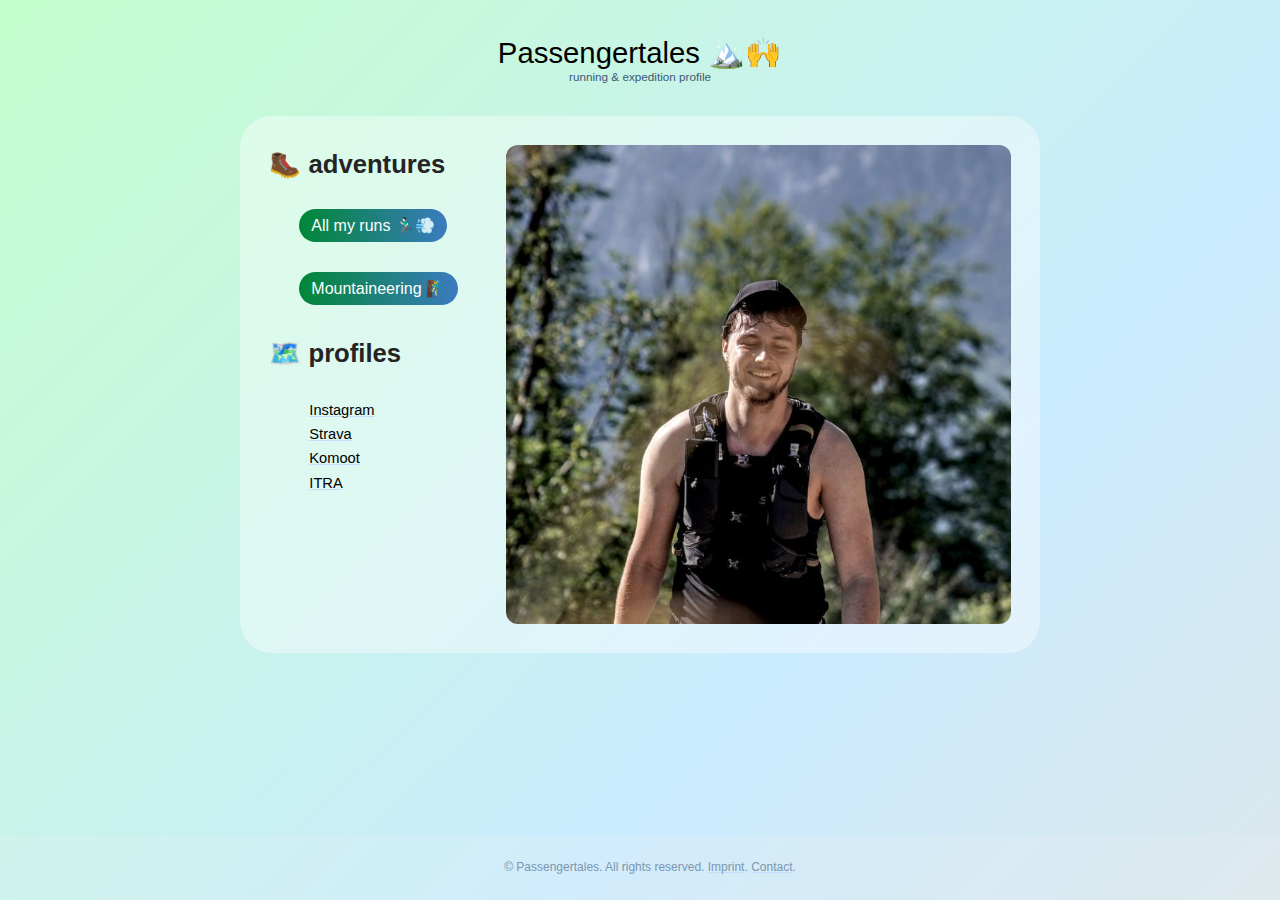
<file: index.html>
<!DOCTYPE HTML>
<html>

<head>
	<!-- HTML Meta Tags -->
	<title>Passengertales 🏔️🙌</title>
	<meta name="description" content="A little running & expedition profile.">

	<meta name="keywords"
		content="Luis Rieke, Luis, Rieke, Marathon, Halfmarathon, Run, running, race, Zugspitz Ultra Trail, BMW Berlin Marathon, Generali Berlin Halbmarathon, Mammutmarsch, competitions, Kullamannen, GTC55, UTMB">
	<meta name="robots" content="index, follow">
	<meta name="language" content="English">
	<meta name="author" content="Luis Rieke">

	<meta charset="utf-8" />
	<meta name="viewport" content="width=device-width, initial-scale=1" />
	<link rel="stylesheet" href="assets/css/main.css" />
	<link rel="shortcut icon" href="assets/images/favicon.ico">

	<!-- Facebook Meta Tags -->
	<meta property="og:url" content="https://passengertales.com">
	<meta property="og:type" content="website">
	<meta property="og:title" content="Passengertales 🏔️🙌">
	<meta property="og:description" content="running & expedition profile">
	<meta property="og:image" content="https://passengertales.com/assets/images/passengertales.png">

	<!-- Twitter Meta Tags -->
	<meta name="twitter:card" content="summary_large_image">
	<meta property="twitter:domain" content="passengertales.com">
	<meta property="twitter:url" content="https://passengertales.com">
	<meta name="twitter:title" content="Passengertales 🏔️🙌">
	<meta name="twitter:description" content="running & expedition profile">
	<meta name="twitter:image" content="https://passengertales.com/assets/images/passengertales.png">
</head>

<body>

	<div class="wrap">

		<section id="main">

			<div class="headline">
				<p>Passengertales 🏔️🙌</p>
				<p class="headline-small">running & expedition profile</p>
			</div>

			<div class="inner">

				<section id="one" class="wrapper style1">

					<header class="special">

						<div class="wrapper">
							<div class="one">

								<h2>🥾 adventures</h2>

								<button class="buttonStart" onclick="window.location.href='/running';">All my runs
									🏃🏻‍♂️💨</button>
								<br>
								<button class="buttonStart"
									onclick="window.location.href='/mountaineering';">Mountaineering 🧗‍♂️</button>

								<h2>🗺️ profiles</h2>

								<ul>
									<li><a href="https://www.instagram.com/passengertales/">Instagram</a>
									</li>
									<li><a href="https://www.strava.com/athletes/passengertales">Strava</a>
									</li>
									<li><a href="https://www.komoot.de/user/1615986469790">Komoot</a>
									</li>
									<li><a href="https://itra.run/RunnerSpace/Rieke.Luis/4516897">ITRA</a>
									</li>
								</ul>
							</div>

							<div class="two">
								<img src="assets/images/zugspitz.png" alt="Luis Rieke Zugspitz Trail">
							</div>
						</div>

					</header>
				</section>
			</div>
		</section>

		<footer>
			<p class="footer-text">© Passengertales. All rights reserved. <a href="/imprint">Imprint</a>. <a
					href="mailto:luis.rieke@passengertales.com">Contact</a>.</p>
		</footer>

	</div>

</body>

</html>
</file>
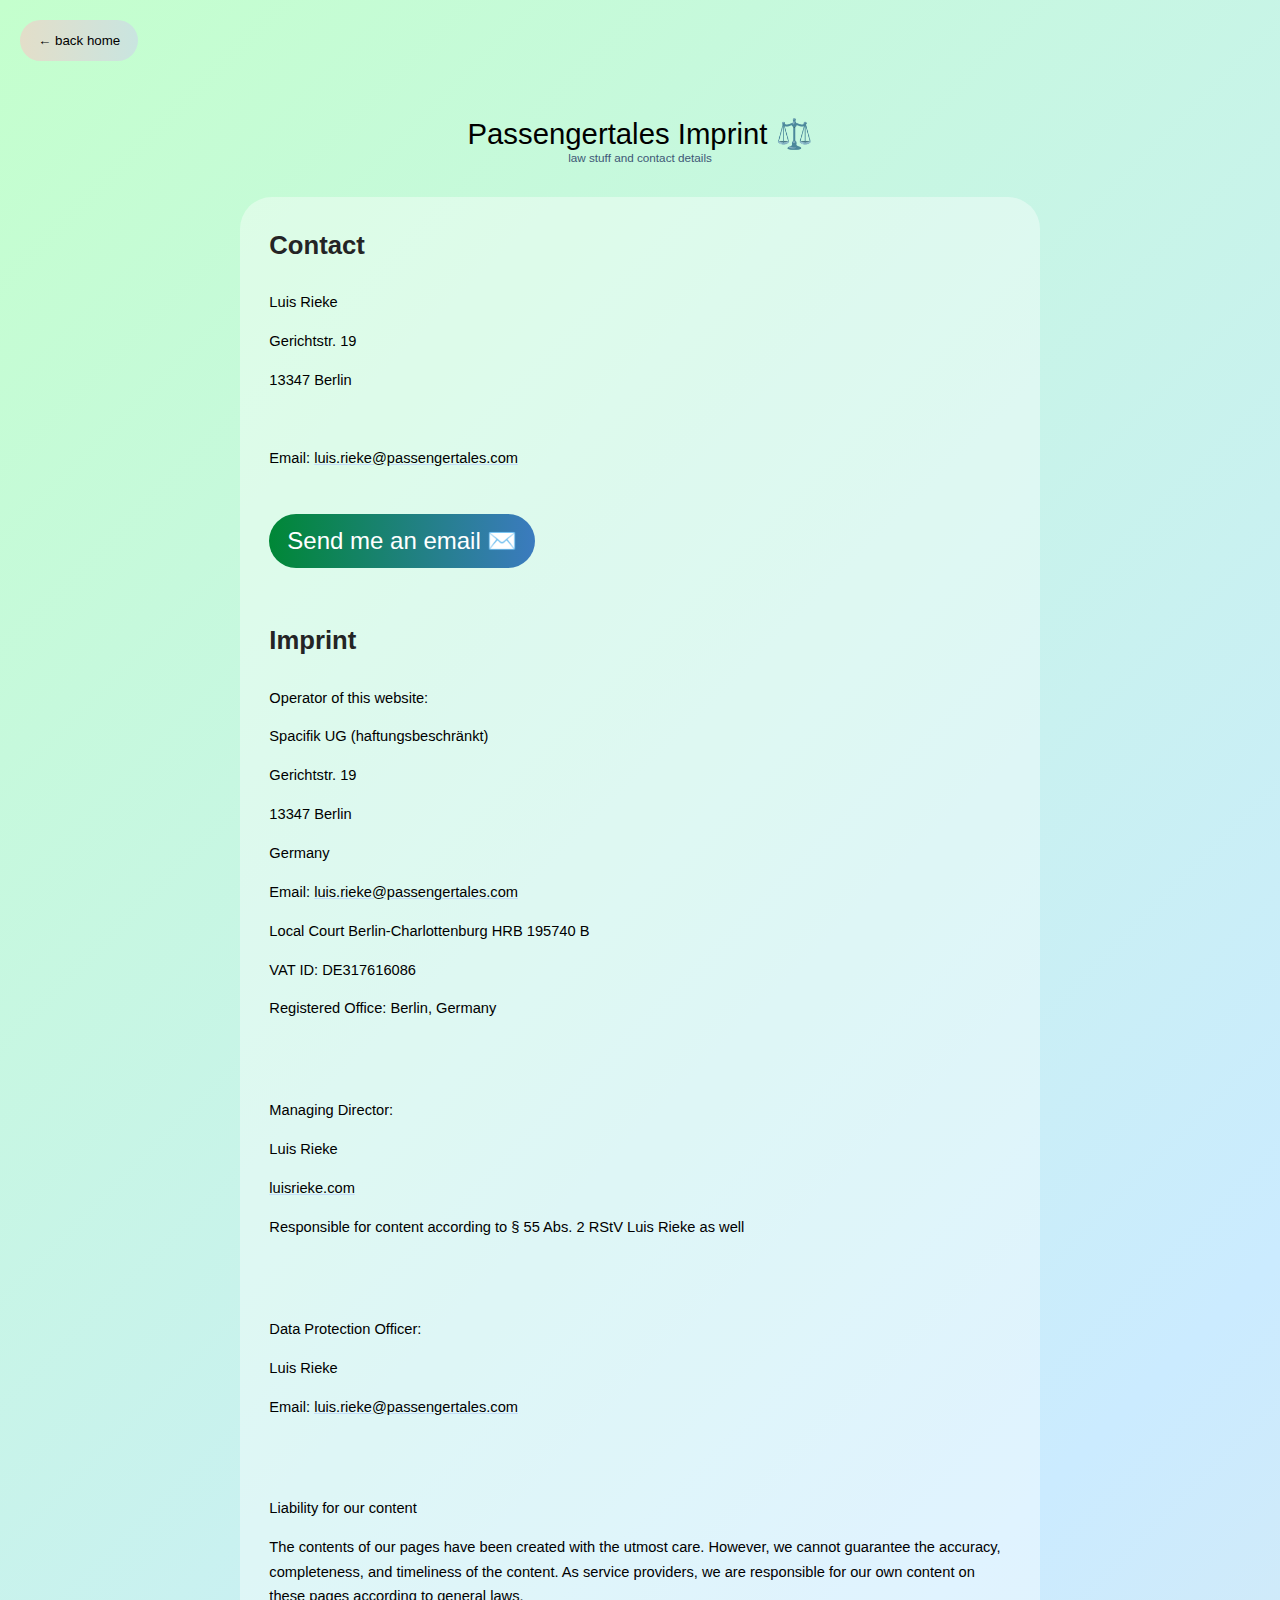
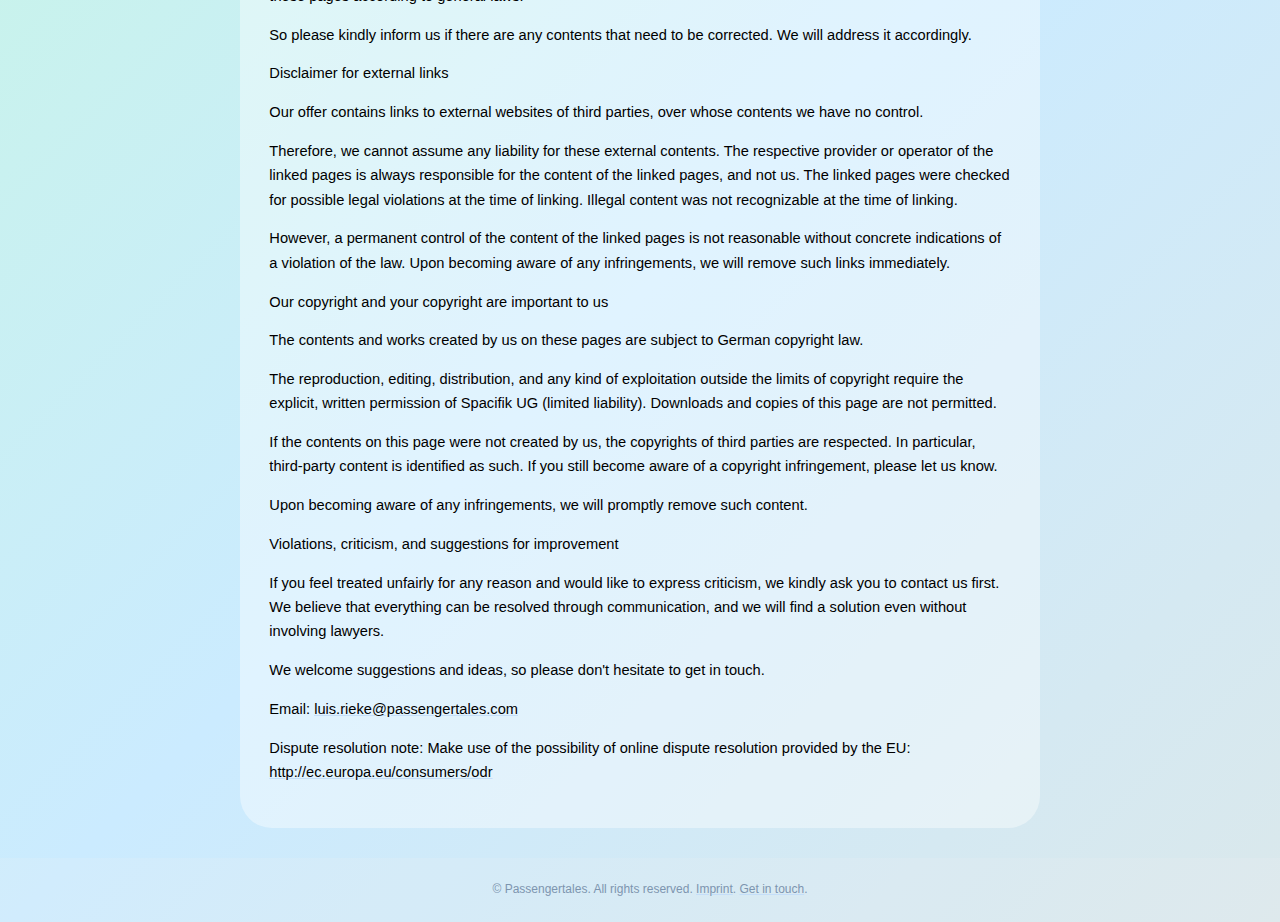
<file: imprint.html>
<!DOCTYPE HTML>
<html>

<head>
	<!-- HTML Meta Tags -->
	<title>Imprint ⚖️</title>
	<meta name="description" content="Passengertales imprint">

	<meta name="keywords" content="imprint, law, passengertales, contact">
	<meta name="robots" content="index, follow">
	<meta name="language" content="English">
	<meta name="author" content="Luis Rieke">

	<meta charset="utf-8" />
	<meta name="viewport" content="width=device-width, initial-scale=1" />
	<link rel="stylesheet" href="assets/css/main.css" />
	<link rel="shortcut icon" href="assets/images/favicon.ico">

	<!-- Facebook Meta Tags -->
	<meta property="og:url" content="https://passengertales.com">
	<meta property="og:type" content="website">
	<meta property="og:title" content="Passengertales imprint">
	<meta property="og:description" content="imprint and contact details">
	<meta property="og:image" content="https://passengertales.com/assets/images/passengertales.png">

	<!-- Twitter Meta Tags -->
	<meta name="twitter:card" content="summary_large_image">
	<meta property="twitter:domain" content="passengertales.com">
	<meta property="twitter:url" content="https://passengertales.com">
	<meta name="twitter:title" content="Passengertales imprint">
	<meta name="twitter:description" content="imprint and contact details">
	<meta name="twitter:image" content="https://passengertales.com/assets/images/passengertales.png">
</head>

<body>

	<button class="button" onclick="window.location.href='/';">← back home</button>

	<div class="wrap">

		<section id="main">

			<div class="headline">
				<p>Passengertales Imprint ⚖️</p>
				<p class="headline-small">law stuff and contact details</p>
			</div>

			<div class="inner">

				<section id="one" class="wrapper style1">

					<header class="special">

						<h2>Contact</h2>

						<p>Luis Rieke</p>
						<p>Gerichtstr. 19</p>
						<p>13347 Berlin</p>

						<br>

						<p>Email: <a href="mailto:luis.rieke@passengertales.com">luis.rieke@passengertales.com</a></p>

						<button class="buttonBook"
							onclick="window.location.href='mailto:luis.rieke@passengertales.com';">Send me an email
							✉️</button>

						<br>
						<br>

						<h2>Imprint</h2>

						<p>Operator of this website:</p>

						<p>Spacifik UG (haftungsbeschränkt)</p>

						<p>Gerichtstr. 19</p>

						<p>13347 Berlin</p>

						<p>Germany</p>

						<p>Email: <a href="mailto:luis.rieke@passengertales.com">luis.rieke@passengertales.com</a></p>

						<p>Local Court Berlin-Charlottenburg HRB 195740 B</p>
						<p>VAT ID: DE317616086</p>

						<p>Registered Office: Berlin, Germany</p>

						<br>
						<br>

						<p>Managing Director:</p>

						<p>Luis Rieke</p>

						<p><a href="https://luisrieke.com">luisrieke.com</a></p>

						<p>Responsible for content according to § 55 Abs. 2 RStV Luis Rieke as well</p>

						<br>
						<br>

						<p>Data Protection Officer:</p>

						<p>Luis Rieke</p>

						<p>Email: <a href="mailto:luis.rieke@passengertales.com">luis.rieke@passengertales.com</a></p>

						<br>
						<br>

						<p>Liability for our content</p>

						<p>The contents of our pages have been created with the utmost care.
							However, we cannot guarantee the accuracy, completeness, and timeliness of the content. As
							service providers, we are responsible for our own content on these
							pages according to general laws.</p>

						<p>So please kindly inform us if there are any contents that need to be corrected. We will
							address it accordingly.</p>

						<p>Disclaimer for external links</p>

						<p>Our offer contains links to external websites of third parties, over whose contents we have
							no control.</p>

						<p>Therefore, we cannot assume any liability for these external contents. The respective
							provider or operator of the
							linked pages is
							always responsible for the content of the linked pages, and not us. The
							linked pages were checked for possible legal violations at the time of linking. Illegal
							content was not
							recognizable at the time of linking.</p>

						<p>However, a permanent control of the content of the linked pages is not reasonable without
							concrete indications of a violation of the law. Upon becoming aware of any infringements, we
							will
							remove such links immediately.</p>

						<p>Our copyright and your copyright are important to us</p>

						<p>The contents and works created by us on these pages are subject to German
							copyright law.</p>

						<p>The reproduction, editing, distribution, and any kind of exploitation outside the limits of
							copyright require the explicit, written permission of Spacifik UG (limited liability).
							Downloads and copies
							of this page are not permitted.</p>

						<p>If the contents on this page were not created by us, the copyrights of third parties are
							respected.
							In particular, third-party content is identified as such. If you still become aware of a
							copyright infringement,
							please let us know.</p>

						<p>Upon becoming aware of any infringements, we will promptly remove such content.</p>

						<p>Violations, criticism, and suggestions for improvement</p>

						<p>If you feel treated unfairly for any reason and would like to express criticism, we kindly
							ask you
							to contact us first. We believe that everything can be resolved through communication, and
							we will find
							a solution even without involving lawyers.</p>

						<p>We welcome suggestions and ideas, so please don't hesitate to get in touch.</p>

						<p>Email: <a href="mailto:luis.rieke@passengertales.com">luis.rieke@passengertales.com</a></p>

						<p>Dispute resolution note: Make use of the possibility of online dispute resolution provided by
							the
							EU: <a href="http://ec.europa.eu/consumers/odr">http://ec.europa.eu/consumers/odr</a></p>

					</header>
				</section>
			</div>
		</section>

		<footer>
			<p class="footer-text">© Passengertales. All rights reserved. <a href="/imprint">Imprint</a>. <a
					href="mailto:luis.rieke@passengertales.com">Get in touch</a>.</p>
		</footer>

	</div>

</body>

</html>
</file>
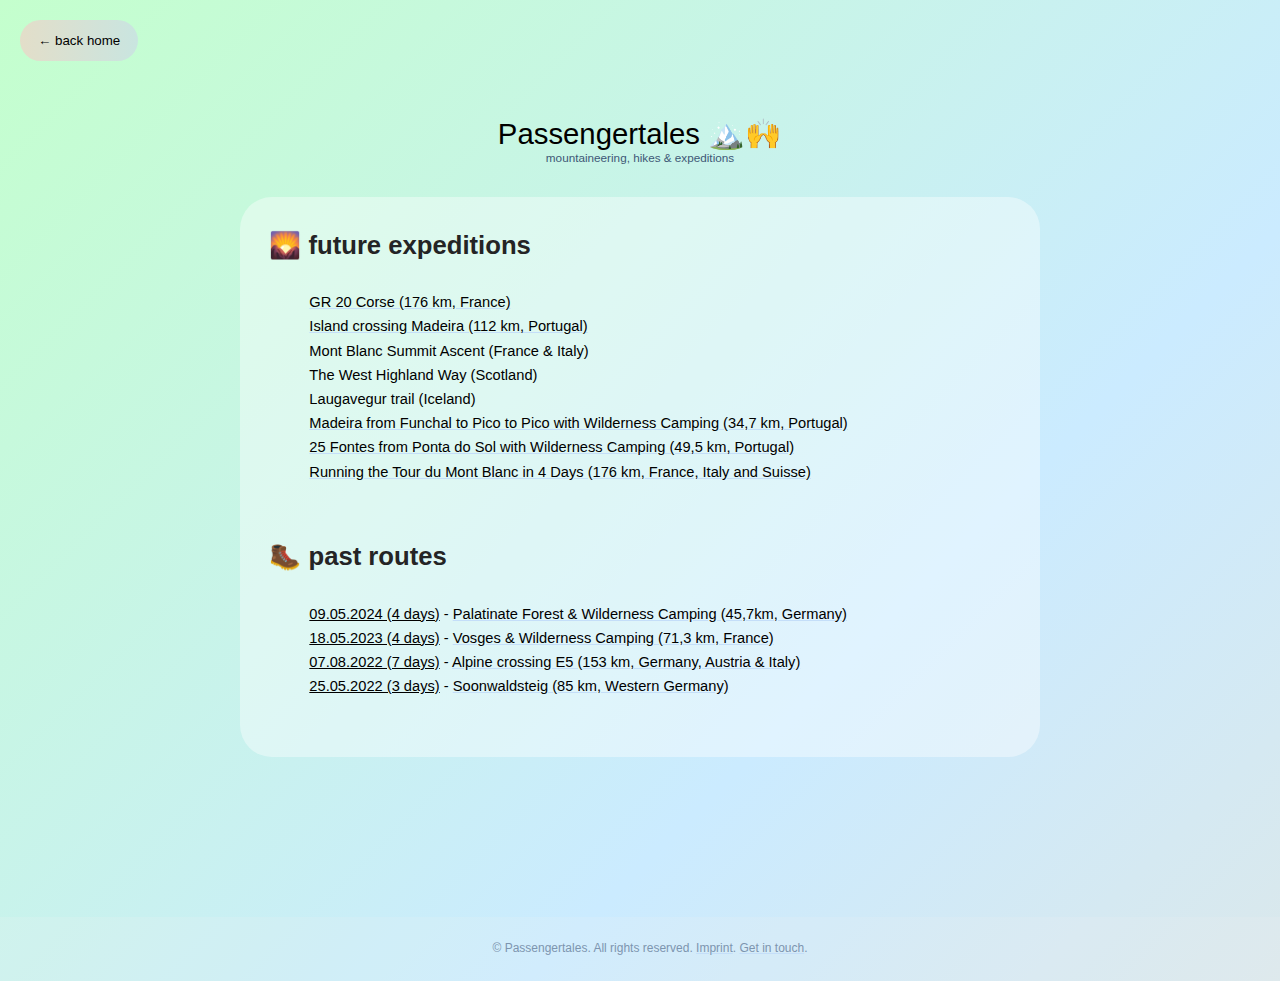
<file: mountaineering.html>
<!DOCTYPE HTML>
<html>

<head>
	<!-- HTML Meta Tags -->
	<title>Passengertales - mountaineering</title>
	<meta name="description" content="All the climbing and mountaineering routes I made and plan to do.">

	<meta name="keywords" content="Luis Rieke, Luis, Rieke, climbing, mountaineering, mountaineer, bouldering">
	<meta name="robots" content="index, follow">
	<meta name="language" content="English">
	<meta name="author" content="Luis Rieke">

	<meta charset="utf-8" />
	<meta name="viewport" content="width=device-width, initial-scale=1" />
	<link rel="stylesheet" href="assets/css/main.css" />
	<link rel="shortcut icon" href="assets/images/favicon.ico">

	<!-- Facebook Meta Tags -->
	<meta property="og:url" content="https://passengertales.com/mountaineering">
	<meta property="og:type" content="website">
	<meta property="og:title" content="Luis Rieke - mountaineering">
	<meta property="og:description" content="All the climbing and mountaineering routes I made and plan to do.">
	<meta property="og:image" content="https://passengertales.com/assets/images/mountaineering.png">

	<!-- Twitter Meta Tags -->
	<meta name="twitter:card" content="summary_large_image">
	<meta property="twitter:domain" content="passengertales.com">
	<meta property="twitter:url" content="https://passengertales.com/mountaineering">
	<meta name="twitter:title" content="Luis Rieke - mountaineering">
	<meta name="twitter:description" content="All the climbing and mountaineering routes I made and plan to do.">
	<meta name="twitter:image" content="https://passengertales.com/assets/images/mountaineering.png">
</head>

<body>

	<button class="button" onclick="window.location.href='/';">← back home</button>

	<div class="wrap">

		<section id="main">

			<div class="headline">
				<p>Passengertales 🏔️🙌</p>
				<p class="headline-small">mountaineering, hikes & expeditions</p>
			</div>

			<div class="inner">

				<section id="one" class="wrapper style1">

					<header class="special">

						<h2>🌄 future expeditions</h2>

						<ul>
							<li><a href="https://www.komoot.de/tour/821798514">GR 20 Corse (176 km, France)</a></li>
							<li><a href="https://www.komoot.de/collection/1936851/-madeira-island-crossing">Island
									crossing
									Madeira (112 km, Portugal)</a></li>
							<li>Mont Blanc Summit Ascent (France & Italy)</li>
							<li>The West Highland Way (Scotland)</li>
							<li>Laugavegur trail (Iceland)</li>
							<li><a
									href="https://www.komoot.de/collection/2069248/-madeira-from-funchal-to-pico-to-pico">Madeira
									from Funchal to Pico to Pico with Wilderness Camping (34,7 km, Portugal)</a></li>
							<li><a href="https://www.komoot.de/collection/2061446/-25-fontes-from-ponta-do-sol">25
									Fontes
									from Ponta do Sol with Wilderness Camping (49,5 km, Portugal)</a></li>
							<li><a
									href="https://www.komoot.de/collection/1883000/-running-the-tour-du-mont-blanc-in-4-days">Running
									the Tour du Mont Blanc in 4 Days (176 km, France, Italy and Suisse)</a></li>
						</ul>
						<br>

						<h2>🥾 past routes</h2>

						<ul>
							<li><u>09.05.2024 (4 days)</u> - <a
									href="https://www.komoot.com/de-de/collection/2773592/-wandern-pfaelzer-wald-bei-idar-oberstein">Palatinate
									Forest & Wilderness Camping (45,7km, Germany)</a></li>
							<li><u>18.05.2023 (4 days)</u> - <a
									href="https://www.komoot.de/collection/2061364/-vosges-with-fabian">Vosges &
									Wilderness Camping (71,3 km, France)</a></li>
							<li><u>07.08.2022 (7 days)</u> - <a
									href="https://www.komoot.de/collection/1719666/-mehrtagestour-alpenueberquerung-e5">Alpine
									crossing E5 (153 km, Germany, Austria & Italy)</a></li>
							<li><u>25.05.2022 (3 days)</u> - <a
									href="https://www.komoot.de/tour/677068977">Soonwaldsteig
									(85 km, Western Germany)</a>
							</li>
						</ul>

						<!-- <h5>summit ascent</h5>
					<ul>
						<li><u>00.00.2023</u> - follows</li>
						<li><u>00.00.2023</u> - follows</li>
					</ul> -->

					</header>
				</section>
			</div>
		</section>

		<footer>
			<p class="footer-text">© Passengertales. All rights reserved. <a href="/imprint">Imprint</a>. <a
					href="mailto:luis.rieke@passengertales.com">Get in touch</a>.</p>
		</footer>

	</div>

</body>

</html>
</file>
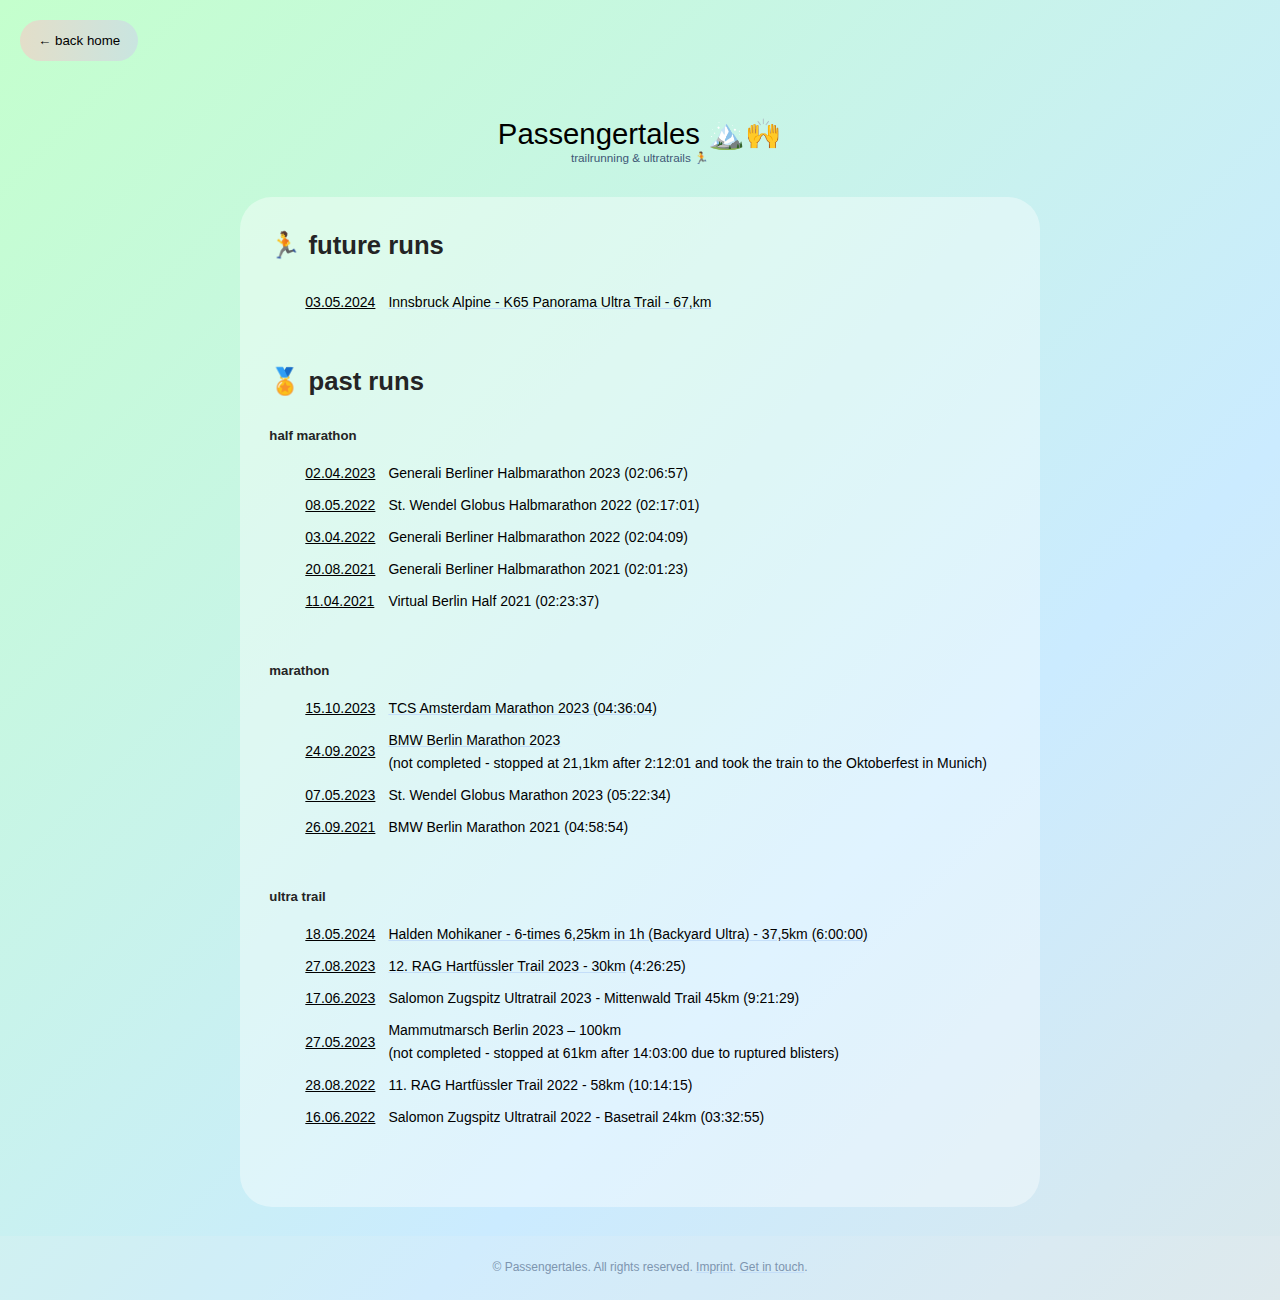
<file: running.html>
<!DOCTYPE HTML>
<html>

<head>
	<!-- HTML Meta Tags -->
	<title>Passengertales - running</title>
	<meta name="description" content="All my past and future runs. Guess I'm into trailrunning now.">

	<meta name="keywords"
		content="Luis Rieke, Luis, Rieke, Marathon, Halfmarathon, Run, running, race, Zugspitz Ultra Trail, BMW Berlin Marathon, Generali Berlin Halbmarathon, Mammutmarsch, competitions">
	<meta name="robots" content="index, follow">
	<meta name="language" content="English">
	<meta name="author" content="Luis Rieke">

	<meta charset="utf-8" />
	<meta name="viewport" content="width=device-width, initial-scale=1" />
	<link rel="stylesheet" href="assets/css/main.css" />
	<link rel="shortcut icon" href="assets/images/favicon.ico">

	<!-- Facebook Meta Tags -->
	<meta property="og:url" content="https://passengertales.com/running">
	<meta property="og:type" content="website">
	<meta property="og:title" content="Luis Rieke - running 🏃">
	<meta property="og:description" content="All my past and future runs. Guess I'm into trailrunning now.">
	<meta property="og:image" content="https://passengertales.com/assets/images/running.png">

	<!-- Twitter Meta Tags -->
	<meta name="twitter:card" content="summary_large_image">
	<meta property="twitter:domain" content="passengertales.com">
	<meta property="twitter:url" content="https://passengertales.com/running">
	<meta name="twitter:title" content="Luis Rieke - running 🏃">
	<meta name="twitter:description" content="All my past and future runs. Guess I'm into trailrunning now.">
	<meta name="twitter:image" content="https://passengertales.com/assets/images/running.png">
</head>

<body>

	<button class="button" onclick="window.location.href='/';">← back home</button>

	<div class="wrap">

		<section id="main">

			<div class="headline">
				<p>Passengertales 🏔️🙌</p>
				<p class="headline-small">trailrunning & ultratrails 🏃</p>
			</div>

			<div class="inner">

				<section id="one" class="wrapper style1">

					<header class="special">

						<h2>🏃 future runs</h2>

						<table>
							<tr>
								<td class="table-date">03.05.2024</td>
								<td><a href="https://innsbruckalpine.at/k65/">Innsbruck Alpine - K65 Panorama Ultra Trail - 67,km</a></td>
							</tr>
						</table>

						<h2>🏅 past runs</h2>

						<h5>half marathon</h5>

						<table>
							<tr>
								<td class="table-date">02.04.2023</td>
								<td>Generali Berliner Halbmarathon 2023 (02:06:57)</td>
							</tr>
							<tr>
								<td class="table-date">08.05.2022</td>
								<td>St. Wendel Globus Halbmarathon 2022 (02:17:01)</td>
							</tr>
							<tr>
								<td class="table-date">03.04.2022</td>
								<td>Generali Berliner Halbmarathon 2022 (02:04:09)</td>
							</tr>
							<tr>
								<td class="table-date">20.08.2021</td>
								<td>Generali Berliner Halbmarathon 2021 (02:01:23)</td>
							</tr>
							<tr>
								<td class="table-date">11.04.2021</td>
								<td>Virtual Berlin Half 2021 (02:23:37)</td>
							</tr>
						</table>


						<h5>marathon</h5>

						<table>
							<tr>
								<td class="table-date">15.10.2023</td>
								<td><a href="https://www.tcsamsterdammarathon.eu/registration">TCS Amsterdam Marathon
										2023 (04:36:04)</a></td>
							</tr>
							<tr>
								<td class="table-date">24.09.2023</td>
								<td><a href="https://www.bmw-berlin-marathon.com/deine-anmeldung/infos-zur-anmeldung/">BMW
										Berlin Marathon 2023</a><br />
									(not completed - stopped at 21,1km after 2:12:01 and took the train to the
									Oktoberfest in Munich)</td>
							</tr>
							<tr>
								<td class="table-date">07.05.2023</td>
								<td>St. Wendel Globus Marathon 2023 (05:22:34)</td>
							</tr>
							<tr>
								<td class="table-date">26.09.2021</td>
								<td>BMW Berlin Marathon 2021 (04:58:54)</td>
							</tr>
						</table>

						<h5>ultra trail</h5>

						<table>
							<tr>
								<td class="table-date">18.05.2024</td>
								<td><a href="https://www.hartfuessler.de/halden-mohikaner">Halden Mohikaner - 6-times
										6,25km in 1h (Backyard Ultra) - 37,5km (6:00:00)</a></td>
							</tr>
							<tr>
								<td class="table-date">27.08.2023</td>
								<td><a href="https://www.hartfuesslertrail.de/">12. RAG Hartfüssler Trail 2023 -
										30km</a> (4:26:25)</td>
							</tr>
							<tr>
								<td class="table-date">17.06.2023</td>
								<td>Salomon Zugspitz Ultratrail 2023 - Mittenwald Trail 45km (9:21:29)</td>
							</tr>
							<tr>
								<td class="table-date">27.05.2023</td>
								<td>Mammutmarsch Berlin 2023 – 100km<br />
									(not completed - stopped at 61km after 14:03:00 due to ruptured blisters)</td>
							</tr>
							<tr>
								<td class="table-date">28.08.2022</td>
								<td>11. RAG Hartfüssler Trail 2022 - 58km (10:14:15)</td>
							</tr>
							<tr>
								<td class="table-date">16.06.2022</td>
								<td>Salomon Zugspitz Ultratrail 2022 - Basetrail 24km (03:32:55)</td>
							</tr>
						</table>

					</header>
				</section>
			</div>
		</section>

		<footer>
			<p class="footer-text">© Passengertales. All rights reserved. <a href="/imprint">Imprint</a>. <a
					href="mailto:luis.rieke@passengertales.com">Get in touch</a>.</p>
		</footer>

	</div>

</body>

</html>
</file>
<file: assets/css/main.css>
/* Basic */

html {
  min-height: 100vh;
}

body {
  background-attachment: scroll;
  background-size: auto;
  background-position: top;
  margin: 0;
}

.wrap {
  display: flex;
  flex-direction: column;
  min-height: 100vh;
}

/* Typo */

html {
  font-size: 13pt;
}

@media screen and (max-width: 1680px) {
  html {
    font-size: 11pt;
  }
}

@media screen and (max-width: 1280px) {
  html {
    font-size: 11pt;
  }
}

@media screen and (max-width: 980px) {
  html {
    font-size: 12pt;
  }
}

@media screen and (max-width: 736px) {
  html {
    font-size: 12pt;
  }
}

@media screen and (max-width: 480px) {
  html {
    font-size: 12pt;
  }
}

body,
input,
select,
textarea {
  font-family: "Inter", sans-serif;
  font-weight: 400;
  font-size: 1rem;
  line-height: 1.65;
}

@media screen and (max-width: 480px) {
  .special {
    text-align: center;
  }

  ul {
    padding-inline-start: 0px;
  }
}

@media screen and (min-width: 480px) {
  .text-inner {
    padding-left: 40px;
  }
}

strong,
b {
  font-weight: 600;
}

em,
i {
  font-style: italic;
}

h1,
h2,
h3,
h4,
h5,
h6 {
  font-weight: 700;
  line-height: 1.5;
  margin: 0 0 1rem 0;
}

h1 a,
h2 a,
h3 a,
h4 a,
h5 a,
h6 a {
  color: inherit;
  text-decoration: none;
}

h2 {
  font-size: 1.75rem;
}

h3 {
  font-size: 1.35rem;
}

h4 {
  font-size: 1.1rem;
}

h5 {
  font-size: 0.9rem;
}

h6 {
  font-size: 0.7rem;
}

input,
select,
textarea {
  color: #1e1f23;
}

a {
  color: #000000;
  text-decoration-color: #c4def9;
}

a:hover {
  color: #000000;
  text-decoration-color: #e3dec9;
}

strong,
b {
  color: #1e1f23;
}

h2,
h3,
h4,
h5,
h6 {
  color: #242425;
  font-family: "Inter", sans-serif;
}

/* List */

ul {
  list-style-type: none;
  margin: 0 0 2rem 0;
}

/* Background moving gradient */

body {
  background: linear-gradient(-45deg, #c4def9, #e9e5d8, #cbebff, #c4ffcd);
  background-size: 200% 200%;
  animation: gradient 12s ease infinite;
}

@keyframes gradient {
  0% {
    background-position: 0% 50%;
  }
  50% {
    background-position: 100% 50%;
  }
  100% {
    background-position: 0% 50%;
  }
}

#header {
  cursor: default;
  position: relative;
  text-align: center;
}

#header > .logo {
  margin: 0 0 4rem 0;
  padding: 0;
}

#header > .logo a {
  font-size: 4rem;
  font-weight: 700;
  text-decoration: none;
  line-height: 1rem;
}

@media screen and (max-width: 736px) {
  #header > .logo {
    margin: 0 0 2rem 0;
  }

  #header > .logo a {
    font-size: 3rem;
  }
}

/* Main */

#main {
  flex-grow: 1;
}

#main > .inner {
  margin: 0 auto;
  width: 80rem;
  max-width: 90%;
  margin-bottom: 2rem;
  border-radius: 32px;
  background-color: rgb(255, 255, 255, 0.4);
}

#main > .headline {
  margin: 0 auto;
  width: 80rem;
  max-width: 90%;
  margin-bottom: 2rem;
  text-align: center;
  font-size: 2rem;
}

@media screen and (min-width: 980px) {
  #main > .inner {
    max-width: 800px;
  }
  #main > .headline {
    max-width: 800px;
  }
}

.headline-small {
  font-size: 0.8rem;
  margin-top: -40px;
  color: #3e5876;
}

.wrapper > header {
  padding: 2rem;
  margin: 0;
}

.wrapper > header h2 {
  position: relative;
  padding-bottom: 0.75rem;
}

.wrapper > header h2:after {
  content: "";
  position: absolute;
  margin: auto;
  right: 0;
  bottom: 0;
  left: 0;
  width: 10%;
  height: 1px;
}

@media screen and (max-width: 980px) {
  .wrapper > header.special {
    padding: 3rem 2rem;
  }
}

@media screen and (max-width: 736px) {
  .wrapper > header {
    padding: 1.5rem;
  }

  .wrapper > header h2 {
    font-size: 1.5rem;
  }

  .wrapper > header h2:after {
    width: 50%;
  }
}

.wrapper.style1 .content {
  padding: 6rem;
}

@media screen and (max-width: 1280px) {
  .wrapper.style1 .content {
    padding: 4rem;
  }
}

@media screen and (max-width: 736px) {
  .wrapper.style1 .content {
    padding: 2rem;
  }
}

.wrapper.style2 {
  background: #1e1f23;
  padding: 6rem;
}

.wrapper.style2 header {
  background: #121315;
  border-radius: 4px 4px 0 0;
}

.wrapper.style2 header h2:after {
  background-color: rgba(145, 118, 118, 0.125);
}

@media screen and (max-width: 1280px) {
  .wrapper.style2 {
    padding: 4rem;
  }
}

@media screen and (max-width: 736px) {
  .wrapper.style2 {
    padding: 2rem;
  }
}

/* Just for some pages visible links */

#linksvisible a {
  text-decoration: underline;
  color: rgb(89, 93, 117);
}

/* Running Button */

.btn-gradient {
  background: linear-gradient(to right, #e3dec9, #c9e5e0) border-box;
  border-radius: 48px;
  border: 24px solid transparent;
  transition-duration: 0.4s;
  margin: 0 0 40px 40px;
}

.btn-gradient:hover {
  background: linear-gradient(to right, #c4def9, #e2e4ec) border-box;
  border: 24px solid transparent;
  cursor: pointer;
}

@media screen and (max-width: 480px) {
  .btn-gradient {
    margin: 0 auto 40px auto;
  }
}

/* Back to homepage button */

.button {
  top: 0;
  left: 0;
  background: linear-gradient(to right, #e3dec9, #c9e5e0) border-box;
  border-radius: 48px;
  border: 12px solid transparent;
  transition-duration: 0.4s;
  margin: 20px 20px 20px 20px;
  cursor: pointer;
}

.button:hover {
  background: linear-gradient(to right, #c4def9, #e2e4ec) border-box;
}

@media screen and (max-width: 980px) {
  .button {
    border: 6px solid transparent;
  }
}

/* 404 page */

#margin404page {
  margin: 8rem 0;
}

.button404 {
  background: linear-gradient(to right, #e3dec9, #c9e5e0) border-box;
  border-radius: 48px;
  border: 24px solid transparent;
  transition-duration: 0.4s;
  margin: 20px 20px 20px 0;
  cursor: pointer;
}

.button404:hover {
  background: linear-gradient(to right, #c4def9, #e2e4ec) border-box;
}

/* booking button madeira hiking */

.buttonBook {
  background: linear-gradient(to right, #008736, #3b7bbf) border-box;
  color: #fff;
  border-radius: 48px;
  border: 12px solid transparent;
  transition-duration: 0.4s;
  cursor: pointer;
  font-size: 24px;
  margin: 2rem 0;
  text-align: center;
}

.buttonBook:hover {
  background: linear-gradient(to right, #48a41d, #61b4c9) border-box;
  box-shadow: 0 0.5em 0.5em -0.4em #a9cef5;
  transform: translateY(-0.25em);
}

.button-container-div {
  text-align: right;
}

/* booking button madeira hiking */

.buttonOverview {
  background: linear-gradient(to right, #008736, #3b7bbf) border-box;
  color: #fff;
  border-radius: 48px;
  border: 12px solid transparent;
  transition-duration: 0.4s;
  cursor: pointer;
  font-size: 18px;
  margin: 1rem 0;
  text-align: center;
}

.buttonOverview:hover {
  background: linear-gradient(to right, #48a41d, #61b4c9) border-box;
  box-shadow: 0 0.5em 0.5em -0.4em #a9cef5;
  transform: translateY(-0.25em);
}

.button-container-div-left {
  text-align: left;
}

/* button on start page */

.buttonStart {
  background: linear-gradient(to right, #008736, #3b7bbf) border-box;
  color: #fff;
  border-radius: 48px;
  border: 6px solid transparent;
  transition-duration: 0.4s;
  cursor: pointer;
  font-size: 16px;
  margin-bottom: 2rem;
}

@media screen and (min-width: 480px) {
  .buttonStart {
    margin-left: 30px;
  }
}

.buttonStart:hover {
  background: linear-gradient(to right, #48a41d, #61b4c9) border-box;
  box-shadow: 0 0.5em 0.5em -0.4em #a9cef5;
  transform: translateY(-0.25em);
}

/* small text */

.smallText {
  font-size: 0.8rem;
  margin: 1rem 0 0 0;
}

/* rounded corners images */

img {
  border-radius: 12px;
  display: block;
  margin-left: auto;
  margin-right: auto;
  width: 100%;
}

/* grid on Home */

@media screen and (min-width: 680px) {
  .wrapper {
    display: grid;
    gap: 48px;
  }

  .one {
    grid-column: 1 / 2;
    grid-row: 1;
  }

  .two {
    grid-column: 2 / 2;
    grid-row: 1;
  }
}

.two > p {
  font-size: 14px;
}

.two > h3 {
  margin-top: 24px;
}

/* video */

video {
  width: 100%;
  border-radius: 24px;
}

/* table */

table {
  border-collapse: collapse;
  margin-left: 24px;
  margin-bottom: 40px;
  font-size: 14px;
}

@media screen and (max-width: 480px) {
  table {
    margin-left: 0;
    font-size: 10px;
    text-align: left;
  }
}

td {
  border: none;
  border-bottom: 1px #000;
  padding-left: 12px;
  padding-bottom: 8px;
}

.table-date {
  text-decoration: underline;
}

/* footer */

/* Footer Styles */
footer {
  background-color: #f2f2f22a;
  padding: 10px;
  width: 100%;
  text-align: center;
  margin-top: auto;
}

/* @media screen and (min-width: 480px) {
  footer {
    position: fixed;
    bottom: 0;
  }
} */

.footer-text {
  font-size: 12px;
  color: #7d95af;
}

.footer-text > a {
  font-size: 12px;
  color: #7d95af;
}
</file>
